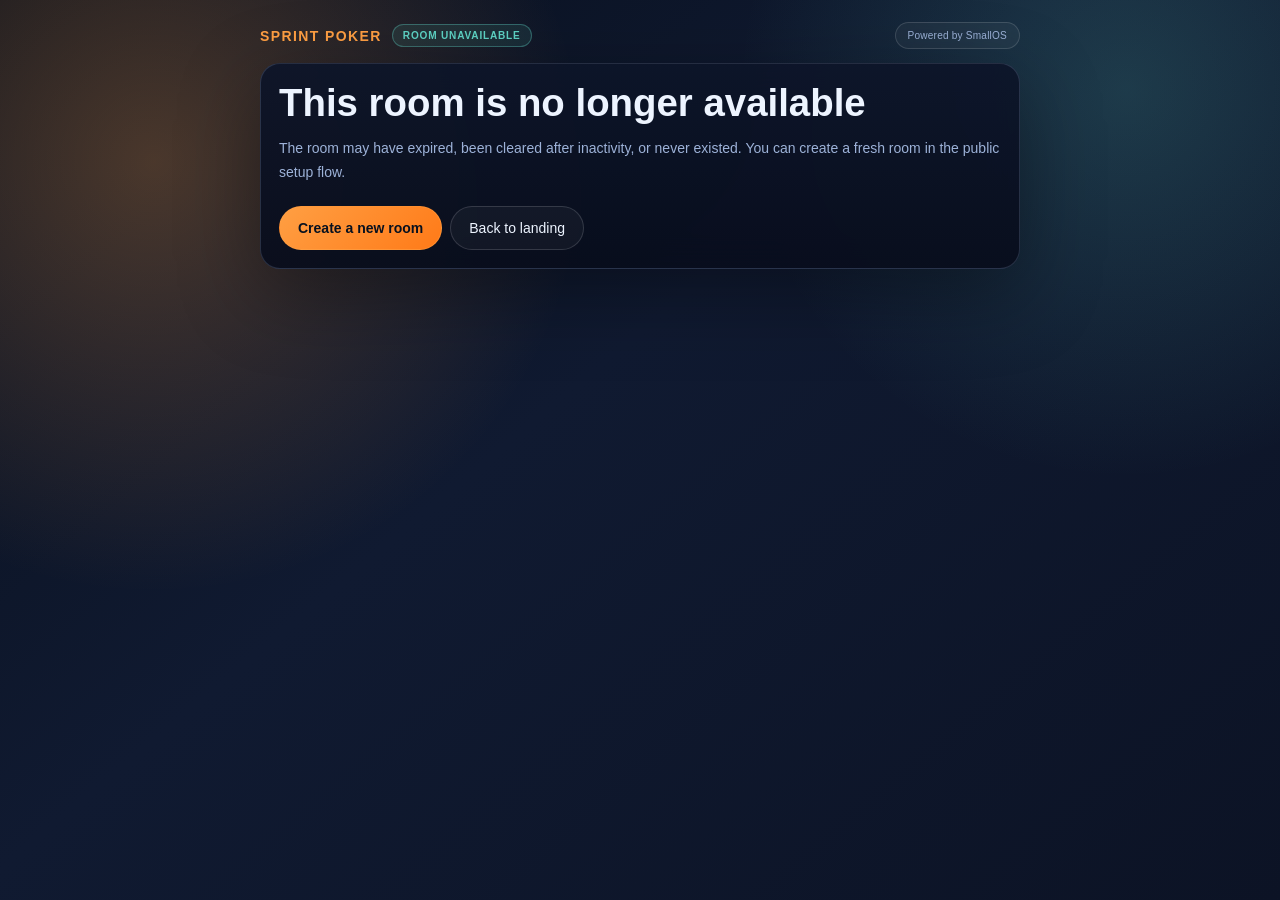
<file: static/room_unavailable.html>
<!doctype html>
<html lang="en">

<head>
  <meta charset="utf-8">
  <meta name="viewport" content="width=device-width, initial-scale=1">
  <title>Room Unavailable</title>
  <link rel="stylesheet" href="/static/app.css">
</head>

<body>
  <div class="page page-narrow">
    <header class="page-header page-header-stack">
      <div class="title-group">
        <span class="page-title">Sprint Poker</span>
        <span class="instance-badge">Room Unavailable</span>
      </div>
      <div class="header-badges">
        <a class="powered-by github-link" href="https://github.com/MikiEEE/SmallOS/tree/master" target="_blank"
          rel="noreferrer">Powered by SmallOS</a>
      </div>
    </header>

    <section class="panel hero-panel">
      <h1>This room is no longer available</h1>
      <p class="hero-copy">
        The room may have expired, been cleared after inactivity, or never existed.
        You can create a fresh room in the public setup flow.
      </p>
      <div class="button-row">
        <a class="button-link button-link-solid" href="/setupRoom">Create a new room</a>
        <a class="button-link" href="/">Back to landing</a>
      </div>
    </section>
  </div>
</body>

</html>
</file>
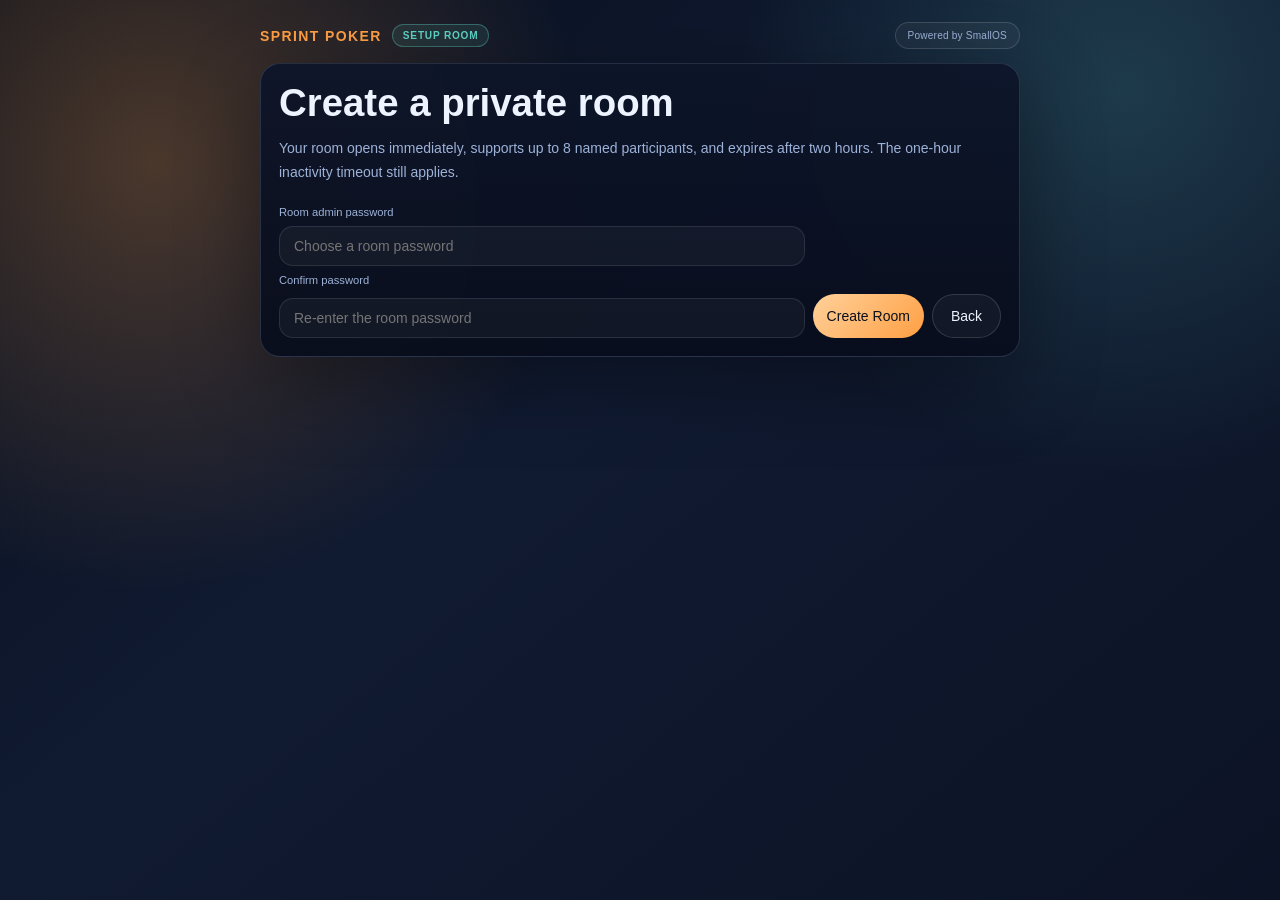
<file: static/setup_room.html>
<!doctype html>
<html lang="en">

<head>
  <meta charset="utf-8">
  <meta name="viewport" content="width=device-width, initial-scale=1">
  <title>Setup Room</title>
  <link rel="stylesheet" href="/static/app.css">
</head>

<body>
  <div class="page page-narrow">
    <header class="page-header page-header-stack">
      <div class="title-group">
        <span class="page-title">Sprint Poker</span>
        <span class="instance-badge">Setup Room</span>
      </div>
      <div class="header-badges">
        <a class="powered-by github-link" href="https://github.com/MikiEEE/SmallOS/tree/master" target="_blank"
          rel="noreferrer">Powered by SmallOS</a>
      </div>
    </header>

    <section class="panel setup-panel">
      <h1>Create a private room</h1>
      <p class="hero-copy">
        Your room opens immediately, supports up to 8 named participants, and expires after two hours.
        The one-hour inactivity timeout still applies.
      </p>

      <form id="setupRoomForm" class="join-form">
        <label class="field-label" for="roomAdminPassphrase">Room admin password</label>
        <input id="roomAdminPassphrase" type="password" maxlength="128" autocomplete="new-password"
          placeholder="Choose a room password">

        <label class="field-label" for="roomAdminPassphraseConfirm">Confirm password</label>
        <input id="roomAdminPassphraseConfirm" type="password" maxlength="128" autocomplete="new-password"
          placeholder="Re-enter the room password">

        <div class="button-row">
          <button type="submit" id="createRoomButton">Create Room</button>
          <a class="button-link" href="/">Back</a>
        </div>
      </form>

      <div id="setupRoomStatus" class="notice-strip"></div>
    </section>
  </div>

  <script src="/static/setup_room.js" defer></script>
</body>

</html>
</file>
<file: static/app.css>
:root {
  --bg: #0c1222;
  --bg-soft: #15203d;
  --panel: rgba(9, 16, 34, 0.84);
  --line: rgba(183, 210, 255, 0.16);
  --text: #edf4ff;
  --muted: #9db2d8;
  --accent: #ff9f43;
  --accent-strong: #ff7a18;
  --teal: #5ed3c5;
  --danger: #ff6b6b;
  --good: #8ce99a;
  --info: #90caf9;
  --shadow: 0 24px 80px rgba(0, 0, 0, 0.35);
  --card-shadow: 0 18px 35px rgba(4, 10, 24, 0.22);
  font-size: 87.5%;
}

* {
  box-sizing: border-box;
}

[hidden] {
  display: none !important;
}

body {
  margin: 0;
  min-height: 100vh;
  font-family: "Avenir Next", "Trebuchet MS", "Segoe UI", sans-serif;
  color: var(--text);
  background:
    radial-gradient(circle at 12% 18%, rgba(255, 159, 67, 0.26), transparent 32%),
    radial-gradient(circle at 88% 10%, rgba(94, 211, 197, 0.18), transparent 28%),
    linear-gradient(140deg, #09101d 0%, #101a31 44%, #0c1325 100%);
  padding: 22px 18px 36px;
}

.page {
  width: min(1120px, 100%);
  margin: 0 auto;
}

.page-narrow {
  width: min(760px, 100%);
}

.page-header {
  display: flex;
  align-items: center;
  gap: 18px;
  padding: 0 0 14px;
}

.page-header-stack {
  justify-content: space-between;
}

.title-group {
  display: flex;
  align-items: center;
  gap: 10px;
  flex-wrap: wrap;
}

.header-status {
  display: flex;
  align-items: center;
  gap: 10px;
  flex: 1;
  justify-content: center;
  flex-wrap: wrap;
}

.header-status .session-status {
  font-size: 0.78rem;
  font-weight: 600;
  margin: 0;
  display: inline-flex;
  align-items: center;
  gap: 5px;
}

.header-status .session-status::before {
  content: "";
  width: 7px;
  height: 7px;
  border-radius: 50%;
  background: currentColor;
  flex-shrink: 0;
  opacity: 0.8;
}

.header-stat {
  font-size: 0.78rem;
  color: var(--muted);
}

.header-sep {
  font-size: 0.78rem;
  color: var(--muted);
  opacity: 0.35;
}

.page-title {
  font-size: 1rem;
  font-weight: 700;
  letter-spacing: 0.1em;
  text-transform: uppercase;
  color: var(--accent);
}

.instance-badge {
  display: inline-flex;
  align-items: center;
  padding: 5px 10px;
  border-radius: 999px;
  border: 1px solid rgba(94, 211, 197, 0.36);
  background: rgba(94, 211, 197, 0.1);
  color: var(--teal);
  font-size: 0.72rem;
  font-weight: 700;
  letter-spacing: 0.08em;
  text-transform: uppercase;
}

.powered-by {
  display: inline-flex;
  align-items: center;
  gap: 6px;
  padding: 7px 12px;
  border-radius: 999px;
  border: 1px solid rgba(255, 255, 255, 0.14);
  background: rgba(255, 255, 255, 0.04);
  color: var(--muted);
  text-decoration: none;
  font-size: 0.72rem;
  letter-spacing: 0.02em;
  white-space: nowrap;
  backdrop-filter: blur(8px);
  transition: background 180ms ease, border-color 180ms ease, color 180ms ease, transform 180ms ease;
}

.powered-by:hover {
  background: rgba(255, 255, 255, 0.08);
  border-color: rgba(255, 159, 67, 0.38);
  color: var(--text);
  transform: translateY(-1px);
}

.github-link:hover {
  border-color: rgba(88, 166, 255, 0.45);
}

.header-badges {
  display: flex;
  align-items: center;
  gap: 8px;
}

.panel {
  border: 1px solid var(--line);
  border-radius: 20px;
  background: linear-gradient(180deg, rgba(13, 21, 41, 0.94) 0%, rgba(8, 13, 28, 0.94) 100%);
  box-shadow: var(--shadow);
  backdrop-filter: blur(16px);
}

.panel h2 {
  margin: 0 0 6px;
  font-size: 0.82rem;
  text-transform: uppercase;
  letter-spacing: 0.12em;
  color: var(--muted);
}

.panel h1 {
  margin: 0 0 14px;
  font-size: clamp(2rem, 3vw, 2.8rem);
  line-height: 1.08;
}

.session-status.open {
  color: var(--good);
}

.session-status.closed {
  color: #ffd8a8;
}

.hero-metrics {
  display: grid;
  grid-template-columns: repeat(2, minmax(0, 1fr));
  gap: 12px;
  margin-top: 18px;
}

.metric {
  padding: 14px 15px;
  border-radius: 18px;
  background: rgba(255, 255, 255, 0.04);
  border: 1px solid rgba(255, 255, 255, 0.06);
}

.metric-label {
  color: var(--muted);
  font-size: 0.78rem;
  letter-spacing: 0.08em;
  text-transform: uppercase;
  margin-bottom: 7px;
}

.metric-value {
  font-size: 1.35rem;
  font-weight: 700;
}

.layout {
  display: grid;
  grid-template-columns: minmax(160px, 200px) minmax(0, 1fr);
  gap: 18px;
  align-items: start;
}

.vote-aside {
  position: sticky;
  top: 20px;
  padding: 14px;
  max-height: calc(100vh - 40px);
  display: flex;
  flex-direction: column;
  overflow: hidden;
}

.vote-aside h2 {
  margin: 0 0 4px;
  font-size: 0.78rem;
  flex-shrink: 0;
}

.vote-aside .muted {
  font-size: 0.78rem;
  margin-bottom: 8px;
  flex-shrink: 0;
}

.board-main {
  min-width: 0;
  display: flex;
  flex-direction: column;
}

.join-panel {
  display: flex;
  flex-direction: column;
  gap: 10px;
  padding: 14px 20px;
  margin-bottom: 14px;
}

.join-panel-header {
  display: flex;
  align-items: flex-start;
  justify-content: space-between;
  gap: 14px;
}

.join-panel-copy {
  display: grid;
  gap: 4px;
  align-content: start;
}

.join-panel-copy h2 {
  margin: 0;
  font-size: 0.82rem;
  letter-spacing: 0.12em;
}

.join-panel-text {
  margin: 0;
  max-width: 28ch;
  font-size: 0.92rem;
  line-height: 1.35;
  color: var(--muted);
}

.join-panel-toggle {
  flex-shrink: 0;
  min-width: 120px;
}

.join-panel-collapsed {
  display: flex;
  align-items: center;
  justify-content: space-between;
  gap: 14px;
  padding: 12px 14px;
  border-radius: 18px;
  border: 1px solid rgba(255, 255, 255, 0.08);
  background: rgba(255, 255, 255, 0.03);
}

.join-panel-collapsed-copy {
  display: grid;
  gap: 3px;
  min-width: 0;
}

.join-panel-collapsed-title {
  font-size: 0.92rem;
  font-weight: 700;
  color: var(--text);
}

.join-panel-collapsed-text {
  font-size: 0.78rem;
  color: var(--muted);
  line-height: 1.35;
}

.join-panel-body {
  display: grid;
  gap: 8px;
}

.join-bar {
  display: flex;
  align-items: center;
  gap: 14px;
  flex-wrap: wrap;
}

.join-bar-label {
  font-size: 0.78rem;
  font-weight: 700;
  text-transform: uppercase;
  letter-spacing: 0.12em;
  color: var(--muted);
  white-space: nowrap;
  flex-shrink: 0;
}

.join-bar-rule {
  width: 1px;
  height: 20px;
  background: var(--line);
  flex-shrink: 0;
}

.join-bar-form {
  display: flex;
  align-items: center;
  gap: 8px;
  flex: 1 1 280px;
  flex-wrap: wrap;
}

.join-bar-form input {
  flex: 1 1 160px;
  min-width: 0;
  padding: 9px 16px;
  border-radius: 999px;
  font-size: 0.88rem;
}

.join-bar-form button {
  white-space: nowrap;
  font-size: 0.85rem;
  padding: 9px 18px;
}

.join-bar-chips {
  display: flex;
  gap: 8px;
  align-items: center;
  margin-left: auto;
  flex-shrink: 0;
}

.join-panel .status-chip {
  font-size: 0.74rem;
  padding: 5px 10px;
  gap: 6px;
}

.join-panel .status-chip::before {
  width: 7px;
  height: 7px;
}

.join-meta-text {
  margin: 0;
  font-size: 0.78rem;
  color: var(--muted);
  line-height: 1.4;
  opacity: 0.8;
}

.hero-panel,
.setup-panel {
  padding: 34px;
}

.hero-copy {
  margin: 0 0 22px;
  color: var(--muted);
  font-size: 1rem;
  line-height: 1.65;
}

.hero-card-grid {
  display: grid;
  grid-template-columns: repeat(2, minmax(0, 1fr));
  gap: 16px;
}

.link-card {
  display: grid;
  gap: 8px;
  padding: 18px;
  border-radius: 22px;
  border: 1px solid rgba(255, 255, 255, 0.08);
  background: rgba(255, 255, 255, 0.04);
  color: var(--text);
  text-decoration: none;
  transition: transform 180ms ease, border-color 180ms ease, background 180ms ease;
}

.link-card:hover {
  transform: translateY(-2px);
  border-color: rgba(255, 159, 67, 0.45);
  background: rgba(255, 255, 255, 0.06);
}

.link-card strong {
  font-size: 1.05rem;
}

.link-card span:last-child {
  color: var(--muted);
  line-height: 1.5;
}

.link-card-eyebrow {
  color: var(--accent);
  font-size: 0.72rem;
  font-weight: 700;
  letter-spacing: 0.12em;
  text-transform: uppercase;
}

.panel {
  padding: 18px;
  animation: rise 600ms ease forwards;
}

.stack {
  display: grid;
  gap: 18px;
}

.join-form {
  display: grid;
  grid-template-columns: minmax(0, 1fr) auto;
  gap: 8px;
  align-items: end;
}

.field-label {
  grid-column: 1 / -1;
  font-size: 0.8rem;
  color: var(--muted);
}

/* base input styles (used outside the join bar too) */
input[type="text"],
input[type="password"] {
  width: 100%;
  min-width: 0;
  padding: 11px 14px;
  border-radius: 14px;
  border: 1px solid rgba(255, 255, 255, 0.1);
  background: rgba(255, 255, 255, 0.04);
  color: var(--text);
  font: inherit;
  outline: none;
  transition: border-color 160ms ease, background 160ms ease;
}

textarea {
  width: 100%;
  min-width: 0;
  resize: vertical;
  padding: 11px 12px;
  border-radius: 14px;
  border: 1px solid rgba(255, 255, 255, 0.1);
  background: rgba(255, 255, 255, 0.04);
  color: var(--text);
  font: inherit;
  line-height: 1.4;
  outline: none;
}

textarea:focus {
  border-color: rgba(255, 159, 67, 0.6);
  background: rgba(255, 255, 255, 0.06);
}

.mode-switch,
.answer-ready-actions {
  display: flex;
  gap: 8px;
  flex-wrap: wrap;
}

.answer-ready-actions button {
  flex: 1 1 100%;
}

.answer-counter {
  color: var(--muted);
  font-size: 0.74rem;
  text-align: right;
}


input[type="text"]:focus,
input[type="password"]:focus {
  border-color: rgba(255, 159, 67, 0.6);
  background: rgba(255, 255, 255, 0.06);
}

.button-row,
.board-actions,
.status-row {
  display: flex;
  flex-wrap: wrap;
  gap: 8px;
}

button {
  border: 0;
  border-radius: 999px;
  padding: 10px 14px;
  font: inherit;
  cursor: pointer;
  color: #09101d;
  background: linear-gradient(135deg, #ffd19a 0%, var(--accent) 100%);
  transition: transform 160ms ease, filter 160ms ease, opacity 160ms ease, background 160ms ease;
}

button:hover:enabled {
  transform: translateY(-1px);
  filter: saturate(1.06);
}

button:disabled {
  cursor: not-allowed;
  opacity: 0.55;
}

.button-link {
  display: inline-flex;
  align-items: center;
  justify-content: center;
  min-height: 44px;
  padding: 12px 18px;
  border-radius: 999px;
  border: 1px solid rgba(255, 255, 255, 0.14);
  background: rgba(255, 255, 255, 0.04);
  color: var(--text);
  text-decoration: none;
  transition: transform 180ms ease, border-color 180ms ease, background 180ms ease;
}

.button-link:hover {
  transform: translateY(-1px);
  border-color: rgba(255, 159, 67, 0.38);
  background: rgba(255, 255, 255, 0.08);
}

.button-link-solid {
  border-color: rgba(255, 159, 67, 0.45);
  background: linear-gradient(135deg, var(--accent) 0%, var(--accent-strong) 100%);
  color: #08111f;
  font-weight: 700;
}

.button-secondary {
  color: var(--text);
  background: rgba(255, 255, 255, 0.07);
  border: 1px solid rgba(255, 255, 255, 0.08);
}

.button-danger {
  color: #fff;
  background: linear-gradient(135deg, #ff8787 0%, #f03e3e 100%);
}

.button-ghost {
  color: var(--text);
  background: rgba(255, 255, 255, 0.04);
  border: 1px solid rgba(255, 255, 255, 0.08);
}

.status-line,
.help-text,
.muted {
  color: var(--muted);
  line-height: 1.5;
}

.status-row {
  margin-top: 16px;
}

.status-chip {
  display: inline-flex;
  align-items: center;
  gap: 8px;
  padding: 8px 12px;
  border-radius: 999px;
  background: rgba(255, 255, 255, 0.05);
  color: var(--text);
  font-size: 0.9rem;
}

.status-chip::before {
  content: "";
  width: 9px;
  height: 9px;
  border-radius: 50%;
  background: currentColor;
  color: var(--teal);
  box-shadow: 0 0 0 6px rgba(94, 211, 197, 0.08);
}

.status-chip.offline::before {
  color: var(--danger);
  box-shadow: 0 0 0 6px rgba(255, 107, 107, 0.1);
}

.admin-chip::before {
  color: var(--accent);
  box-shadow: 0 0 0 6px rgba(255, 159, 67, 0.14);
}

.admin-auth-panel {
  padding: 10px 0 0;
  border-top: 1px solid var(--line);
  background: none;
  border-radius: 0;
}

.panel-divider {
  height: 1px;
  background: var(--line);
  margin: 20px 0;
}

.admin-controls-inline h2 {
  margin: 0 0 12px;
}

.admin-controls-inline .panel-divider {
  margin: 10px 0;
}

.join-panel-collapsed,
.join-panel-body {
  transition: opacity 180ms ease, transform 180ms ease, max-height 220ms ease, margin 220ms ease, padding 220ms ease;
}

.notice-strip {
  display: flex;
  flex-direction: column;
  gap: 8px;
  margin-bottom: 18px;
}

.notice-strip:empty {
  display: none;
}

.notice {
  padding: 14px 16px;
  border-radius: 18px;
  border: 1px solid rgba(255, 255, 255, 0.08);
  background: rgba(255, 255, 255, 0.04);
}

.notice.error {
  border-color: rgba(255, 107, 107, 0.38);
  background: rgba(255, 107, 107, 0.08);
  color: #ffd1d1;
}

.notice.success {
  border-color: rgba(140, 233, 154, 0.38);
  background: rgba(140, 233, 154, 0.1);
  color: #dbffe0;
}

.notice.info {
  border-color: rgba(144, 202, 249, 0.34);
  background: rgba(144, 202, 249, 0.1);
  color: #deefff;
}

.notice.closed {
  border-color: rgba(255, 159, 67, 0.34);
  background: rgba(255, 159, 67, 0.08);
  color: #ffe4c7;
}

.vote-grid {
  display: grid;
  grid-template-columns: 1fr;
  gap: 4px;
  margin-top: 0;
  overflow-y: auto;
  flex: 1;
  min-height: 0;
  scrollbar-width: thin;
  scrollbar-color: rgba(255, 255, 255, 0.15) transparent;
  padding-right: 2px;
}

.vote-card {
  border-radius: 8px;
  min-height: 0;
  background: linear-gradient(180deg, rgba(255, 255, 255, 0.05) 0%, rgba(255, 255, 255, 0.02) 100%);
  color: var(--text);
  border: 1px solid rgba(255, 255, 255, 0.09);
  box-shadow: none;
  font-size: 0.88rem;
  font-weight: 700;
  padding: 7px 10px;
  transition: transform 120ms ease, border-color 120ms ease, background 120ms ease;
}

.vote-card:hover:enabled {
  transform: translateY(-3px);
  border-color: rgba(255, 159, 67, 0.35);
}

.vote-card.active {
  color: #09101d;
  background: linear-gradient(180deg, #ffe2b5 0%, var(--accent) 100%);
  border-color: rgba(255, 159, 67, 0.7);
}

.vote-section {
  margin-bottom: 28px;
  padding-bottom: 28px;
  border-bottom: 1px solid var(--line);
}

.vote-section h2 {
  margin: 0 0 8px;
  font-size: 0.9rem;
  text-transform: uppercase;
  letter-spacing: 0.12em;
  color: var(--muted);
}

/* participant row height: ~44px (8px pad * 2 + 28px avatar) */
/* 12 rows visible: 12 * 44px + 11 * 6px gap = 594px */

.board-meta {
  display: flex;
  flex-wrap: wrap;
  justify-content: space-between;
  gap: 8px;
  align-items: center;
  margin-bottom: 12px;
}

.board-title {
  margin-bottom: 6px !important;
}

.participant-grid {
  display: flex;
  flex-direction: column;
  gap: 6px;
  min-height: 60px;
  /* cap at 12 rows OR what fits in the viewport */
  max-height: min(594px, calc(100vh - 320px));
  overflow-y: auto;
  padding-right: 4px;
  scrollbar-width: thin;
  scrollbar-color: rgba(255, 255, 255, 0.15) transparent;
}

.participant-grid::-webkit-scrollbar {
  width: 5px;
}

.participant-grid::-webkit-scrollbar-track {
  background: transparent;
}

.participant-grid::-webkit-scrollbar-thumb {
  background: rgba(255, 255, 255, 0.15);
  border-radius: 999px;
}

.participant-grid::-webkit-scrollbar-thumb:hover {
  background: rgba(255, 255, 255, 0.28);
}

.participant-row {
  display: flex;
  align-items: center;
  gap: 10px;
  padding: 8px 10px;
  border-radius: 10px;
  border: 1px solid rgba(255, 255, 255, 0.07);
  background: rgba(255, 255, 255, 0.025);
}

.participant-row.self {
  border-color: rgba(94, 211, 197, 0.28);
  background: rgba(94, 211, 197, 0.05);
}

.participant-avatar {
  width: 28px;
  height: 28px;
  border-radius: 50%;
  background: linear-gradient(135deg, rgba(255, 159, 67, 0.28), rgba(255, 159, 67, 0.08));
  display: flex;
  align-items: center;
  justify-content: center;
  font-weight: 700;
  font-size: 0.72rem;
  flex-shrink: 0;
  color: var(--accent);
  letter-spacing: 0.04em;
}

.participant-row.self .participant-avatar {
  background: linear-gradient(135deg, rgba(94, 211, 197, 0.32), rgba(94, 211, 197, 0.08));
  color: var(--teal);
}

.participant-info {
  flex: 1;
  min-width: 0;
  display: flex;
  flex-direction: column;
  gap: 2px;
}

.participant-name-row {
  display: flex;
  flex-wrap: wrap;
  align-items: center;
  gap: 8px;
}

.participant-name {
  font-size: 0.95rem;
  font-weight: 600;
}

.participant-meta {
  font-size: 0.78rem;
  color: var(--muted);
}

.vote-chip {
  width: 38px;
  height: 38px;
  border-radius: 8px;
  display: flex;
  align-items: center;
  justify-content: center;
  flex-shrink: 0;
  border: 1px solid rgba(255, 255, 255, 0.08);
  background: rgba(255, 255, 255, 0.03);
  font-size: 0.72rem;
  font-weight: 700;
  color: rgba(157, 178, 216, 0.5);
  text-align: center;
}

.vote-chip.revealed {
  background: linear-gradient(180deg, rgba(255, 159, 67, 0.2) 0%, rgba(255, 159, 67, 0.07) 100%);
  border-color: rgba(255, 159, 67, 0.5);
  color: var(--accent);
  font-size: 1.05rem;
}

.vote-chip.voted {
  background: rgba(140, 233, 154, 0.08);
  border-color: rgba(140, 233, 154, 0.3);
  color: var(--good);
  font-size: 0.9rem;
}

.vote-chip.answer-revealed {
  width: min(320px, 45%);
  min-width: 120px;
  height: auto;
  min-height: 40px;
  padding: 8px 10px;
  border-radius: 12px;
  white-space: pre-wrap;
  overflow-wrap: anywhere;
  text-align: left;
}

.participant-answer-editor {
  width: min(420px, 55%);
  min-width: 220px;
  display: grid;
  gap: 3px;
  flex-shrink: 0;
}

.participant-answer-editor textarea {
  min-height: 58px;
  resize: vertical;
}

.participant-answer-editor textarea:disabled {
  opacity: 0.78;
  cursor: not-allowed;
}

.badge {
  display: inline-flex;
  align-items: center;
  padding: 4px 10px;
  border-radius: 999px;
  font-size: 0.72rem;
  text-transform: uppercase;
  letter-spacing: 0.1em;
  color: #09101d;
  background: linear-gradient(135deg, #ffe2b5 0%, var(--accent) 100%);
}

.kick-button {
  padding: 8px 12px;
  color: #fff;
  background: rgba(255, 107, 107, 0.14);
  border: 1px solid rgba(255, 107, 107, 0.26);
}

.empty-board {
  border-radius: 22px;
  border: 1px dashed rgba(255, 255, 255, 0.16);
  padding: 36px 24px;
  text-align: center;
  color: var(--muted);
  background: rgba(255, 255, 255, 0.02);
}

.footer {
  margin-top: 12px;
  color: var(--muted);
  font-size: 0.78rem;
}

@keyframes rise {
  from {
    opacity: 0;
    transform: translateY(18px);
  }

  to {
    opacity: 1;
    transform: translateY(0);
  }
}

@media (max-width: 960px) {
  .join-panel {
    grid-template-columns: 1fr;
    padding: 16px;
  }

  .join-panel-text {
    max-width: none;
  }

  .join-form {
    grid-template-columns: 1fr;
  }

  .join-actions {
    justify-content: flex-start;
  }

  .layout {
    grid-template-columns: 1fr;
  }

  .vote-aside {
    position: static;
  }

  .vote-grid {
    grid-template-columns: repeat(auto-fill, minmax(68px, 1fr));
  }

  .vote-card {
    padding: 10px;
    min-height: 52px;
    font-size: 1rem;
  }

  .page {
    display: grid;
    gap: 18px;
  }

  .hero-card-grid {
    grid-template-columns: 1fr;
  }
}

@media (max-width: 620px) {
  body {
    padding: 14px 12px 24px;
  }

  .join-panel-header,
  .join-panel-collapsed {
    align-items: flex-start;
  }

  .join-panel {
    padding: 12px 16px;
  }

  .join-panel-header,
  .join-panel-collapsed {
    flex-direction: column;
  }

  .join-panel-toggle {
    width: 100%;
    min-width: 0;
  }

  .join-bar-rule {
    display: none;
  }

  .join-bar-label {
    width: 100%;
  }

  .participant-row {
    flex-wrap: wrap;
  }

  .participant-answer-editor,
  .vote-chip.answer-revealed {
    width: 100%;
    min-width: 0;
    margin-left: 38px;
  }

  .join-bar-form {
    flex: 1 1 100%;
  }

  .join-bar-chips {
    margin-left: 0;
  }

  .panel {
    padding: 14px;
    border-radius: 16px;
  }

  .button-row,
  .board-actions,
  .status-row {
    display: grid;
    grid-template-columns: 1fr;
  }

  .join-bar-form button {
    flex: 1 1 100%;
  }

  .participant-grid {
    /* 6 visible rows on small screens */
    max-height: min(294px, calc(100vh - 250px));
  }

  .hero-metrics {
    grid-template-columns: 1fr;
  }
}
</file>
